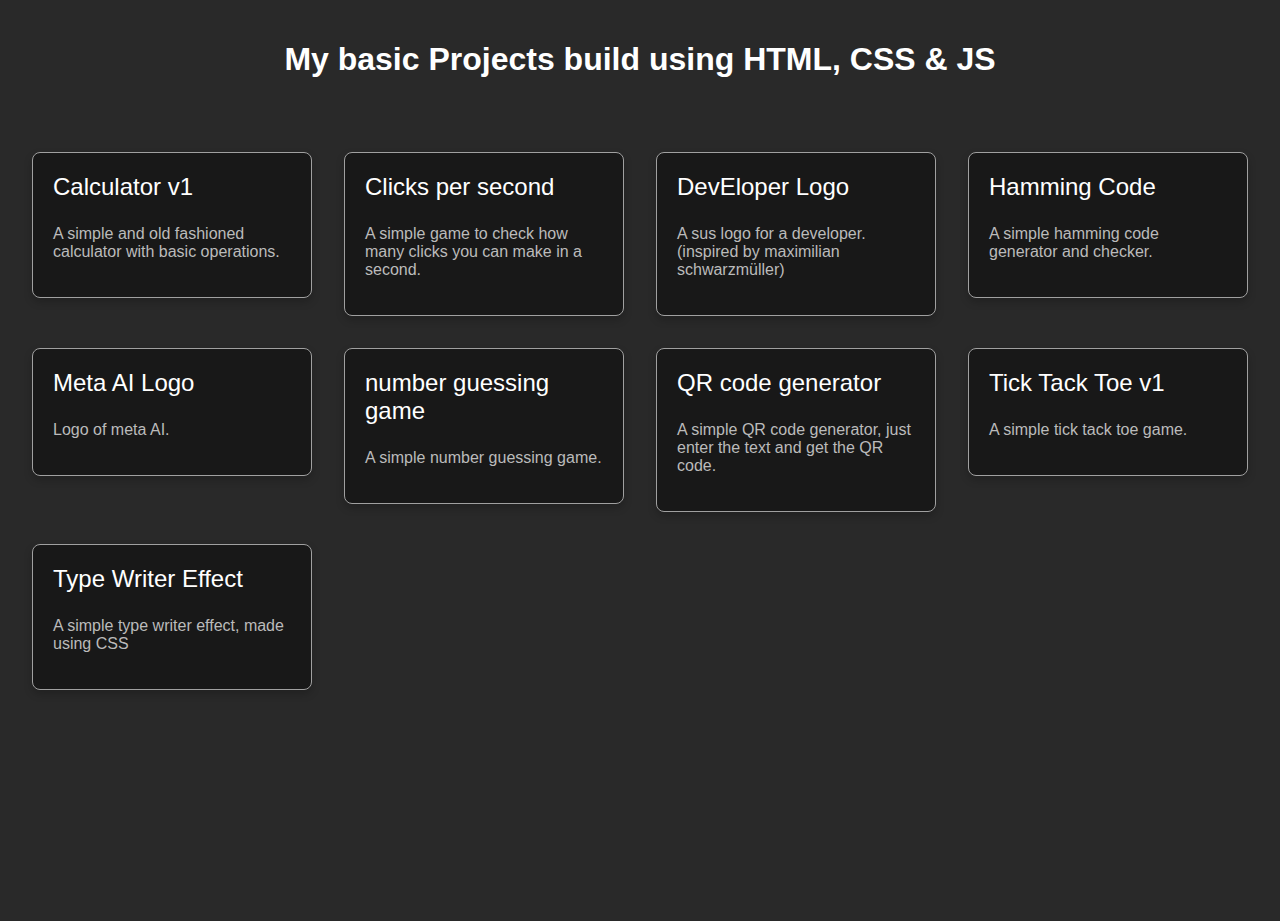
<file: index.html>
<!DOCTYPE html>
<html lang="en">

<head>
    <meta charset="UTF-8">
    <meta name="viewport" content="width=device-width, initial-scale=1.0">
    <title>My Projects</title>
    <style>
        body {
            background: #292929;
            color: #ffffff;
            font-family: Arial, sans-serif;
            margin: 0;
            padding: 0;
            min-height: 100vh;
        }

        :root {
            --ang: 0deg;
        }

        @property --ang {
            syntax: '<angle>';
            inherits: true;
            initial-value: 0deg;
        }

        .container {
            display: grid;
            grid-template-columns: repeat(auto-fill, minmax(280px, 1fr));
            gap: 2rem;
            padding: 2rem;
        }

        a {
            text-decoration: none;
            color: inherit;
        }

        .card {
            background-color: #181818;
            border: 1px solid #a0a0a0;
            border-radius: 0.5rem;
            padding: 1.25rem;
            box-shadow: 0 4px 8px rgba(0, 0, 0, 0.2);
            transition: 1s;

            position: relative;
            animation: spin 3s linear infinite;
        }

        .card::after {
            filter: blur(0.25rem);
        }

        .card1:hover::before,
        .card1:hover::after {
            content: '';
            position: absolute;
            top: 50%;
            left: 50%;
            transform: translate(-50%, -50%);
            width: 100%;
            height: 100%;
            border-radius: inherit;
            background: conic-gradient(from var(--ang), #00f7ff, transparent, #00f7ff, transparent, #00f7ff);
            z-index: -1;
            padding: 0.25rem;
        }

        .card2:hover::before,
        .card2:hover::after {
            content: '';
            position: absolute;
            top: 50%;
            left: 50%;
            transform: translate(-50%, -50%);
            width: 100%;
            height: 100%;
            border-radius: inherit;
            background: conic-gradient(from var(--ang), #00ff15, transparent, #00ff15, transparent, #00ff15);
            z-index: -1;
            padding: 0.25rem;
        }

        .card3:hover::before,
        .card3:hover::after {
            content: '';
            position: absolute;
            top: 50%;
            left: 50%;
            transform: translate(-50%, -50%);
            width: 100%;
            height: 100%;
            border-radius: inherit;
            background: conic-gradient(from var(--ang), #e5ff00, transparent, #e5ff00, transparent, #e5ff00);
            z-index: -1;
            padding: 0.25rem;
        }

        @keyframes spin {
            from {
                --ang: 0deg;
            }

            to {
                --ang: 360deg;
            }
        }

        .card h3 {
            font-size: 1.5rem;
            font-weight: normal;
            margin-top: 0;
        }

        .card p {
            color: #bbbbbb;
        }
    </style>
</head>

<body>
    <h1 style="text-align: center; padding: 20px;">My basic Projects build using HTML, CSS & JS</h1>
    <div class="container">
    </div>
</body>

<script>
    const projects = [
        {
            title: 'Calculator v1',
            description: 'A simple and old fashioned calculator with basic operations.',
            url: 'https://mohd-shamoon-04.github.io/hcj-mini-prjs/calc-v1/'
        },
        {
            title: 'Clicks per second',
            description: 'A simple game to check how many clicks you can make in a second.',
            url: 'https://mohd-shamoon-04.github.io/hcj-mini-prjs/cps/'
        },
        {
            title: 'DevEloper Logo',
            description: 'A sus logo for a developer.(inspired by maximilian schwarzmüller)',
            url: 'https://mohd-shamoon-04.github.io/hcj-mini-prjs/dev-logo/'
        },
        {
            title: 'Hamming Code',
            description: 'A simple hamming code generator and checker.',
            url: 'https://mohd-shamoon-04.github.io/hcj-mini-prjs/hamming-code/'
        },
        {
            title: 'Meta AI Logo',
            description: 'Logo of meta AI.',
            url: 'https://mohd-shamoon-04.github.io/hcj-mini-prjs/meta-ai/'
        },
        {
            title: 'number guessing game',
            description: 'A simple number guessing game.',
            url: 'https://mohd-shamoon-04.github.io/hcj-mini-prjs/num-guess/'
        },
        {
            title: 'QR code generator',
            description: 'A simple QR code generator, just enter the text and get the QR code.',
            url: 'https://mohd-shamoon-04.github.io/hcj-mini-prjs/qr-gen/'
        },
        {
            title: 'Tick Tack Toe v1',
            description: 'A simple tick tack toe game.',
            url: 'https://mohd-shamoon-04.github.io/hcj-mini-prjs/tick-tack-v1/'
        },
        {
            title: 'Type Writer Effect',
            description: 'A simple type writer effect, made using CSS',
            url: 'https://mohd-shamoon-04.github.io/hcj-mini-prjs/typewriter-css/'
        }
    ]
    const container = document.querySelector('.container');
    projects.forEach((project, index) => {
        const link = document.createElement('a');
        link.href = project.url;
        const card = document.createElement('div');
        card.classList.add('card');
        card.classList.add(`card${index % 3 + 1}`);
        card.innerHTML = `
            <h3>${project.title}</h3>
            <p>${project.description}</p>
        `;
        link.appendChild(card);
        container.appendChild(link);
    });
</script>

</html>
</file>
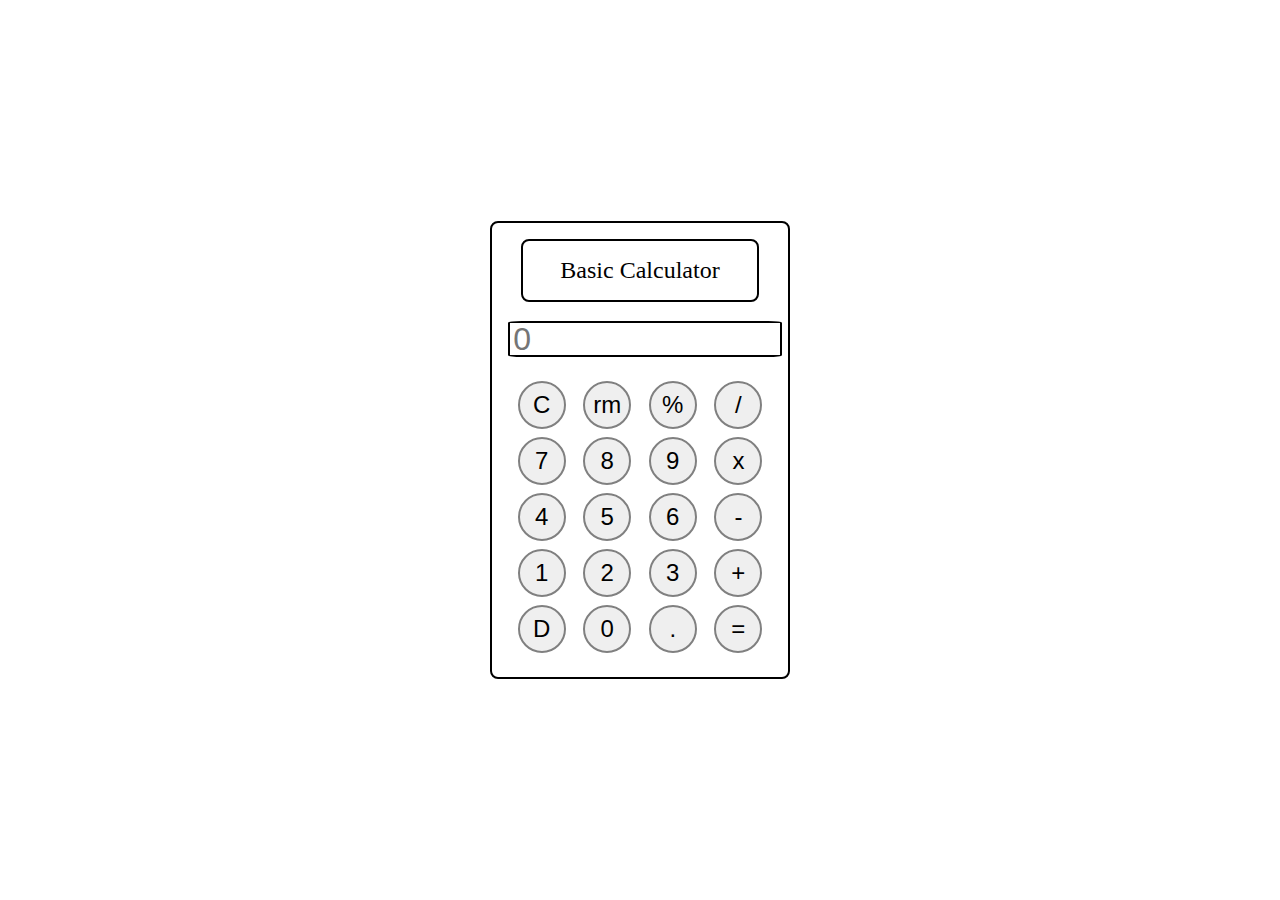
<file: calc-v1/index.html>
<!DOCTYPE html>
<html lang="en">

<head>
    <meta charset="UTF-8">
    <meta name="viewport" content="width=device-width, initial-scale=1.0">
    <title>Calculator</title>
    <link rel="stylesheet" href="./styles.css">
    <script src="./scripts.js"></script>
</head>

<body>
    <div class="cal">
        <p class="text">Basic Calculator</p>
        <form name="form">
            <input type="text" name="display" id="result" placeholder="0">
            <!-- . -->
            <div class="row">
                <input class="btn" type="button" value="C" onclick="form.display.value='' ">
                <input class="btn" type="button" value="rm" onclick="form.display.value=remove(form.display.value)">
                <input class="btn" type="button" value="%" onclick="form.display.value=symbol(form.display.value, '%')">
                <input class="btn" type="button" value="/" onclick="form.display.value=symbol(form.display.value, '/')">
            </div>
            <!-- . -->
            <div class="row">
                <input class="btn" type="button" value="7" onclick="form.display.value+=7">
                <input class="btn" type="button" value="8" onclick="form.display.value+=8">
                <input class="btn" type="button" value="9" onclick="form.display.value+=9">
                <input class="btn" type="button" value="x" onclick="form.display.value=symbol(form.display.value, '*')">
            </div>
            <!-- . -->
            <div class="row">
                <input class="btn" type="button" value="4" onclick="form.display.value+=4">
                <input class="btn" type="button" value="5" onclick="form.display.value+=5">
                <input class="btn" type="button" value="6" onclick="form.display.value+=6">
                <input class="btn" type="button" value="-" onclick="form.display.value=symbol(form.display.value, '-')">
            </div>
            <!-- . -->
            <div class="row">
                <input class="btn" type="button" value="1" onclick="form.display.value+=1">
                <input class="btn" type="button" value="2" onclick="form.display.value+=2">
                <input class="btn" type="button" value="3" onclick="form.display.value+=3">
                <input class="btn" type="button" value="+" onclick="form.display.value=symbol(form.display.value, '+')">
            </div>
            <!-- . -->
            <div class="row">
                <input class="btn" type="button" value="D" onclick="modeToggle()">
                <input class="btn" type="button" value="0" onclick="form.display.value+=0">
                <input class="btn" type="button" value="." onclick="form.display.value=symbol(form.display.value, '.')">
                <input class="btn" type="button" value="=" onclick="form.display.value=eval(form.display.value)">
            </div>
            <!-- . -->
        </form>
    </div>
</body>

</html>
</file>
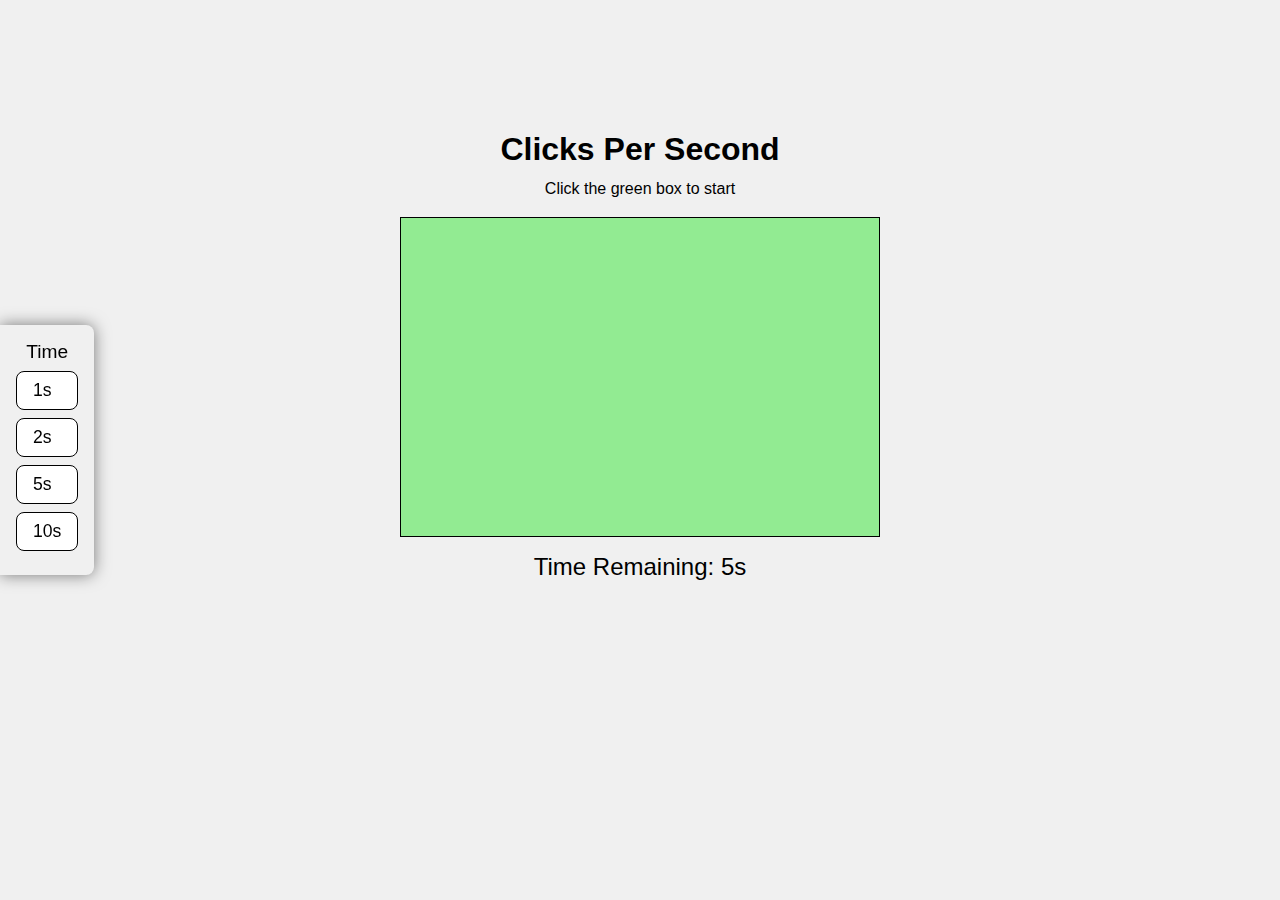
<file: cps/index.html>
<!DOCTYPE html>
<html lang="en">

<head>
    <meta charset="UTF-8">
    <meta name="viewport" content="width=device-width, initial-scale=1.0">
    <title>CPS</title>
    <link rel="stylesheet" href="./styles.css">
    <script src="./script.js" defer></script>
</head>

<body>
    <div class="leftNav">
        <p>Time</p>
        <li>1</li>
        <li>2</li>
        <li>5</li>
        <li>10</li>
    </div>
    <h1>Clicks Per Second</h1>
    <p>Click the green box to start</p>
    <button id="clickable"></button>
    <div id="timer"><span>Time Remaining:</span> <span id="time">5</span><span>s</span></div>
    <div id="popup">
        <h2 id="message">Animal</h2>
        <p>Your score is <span id="cps">0</span> clicks per second</p>
        <button id="reset">Reset</button>
    </div>
</body>

</html>
</file>
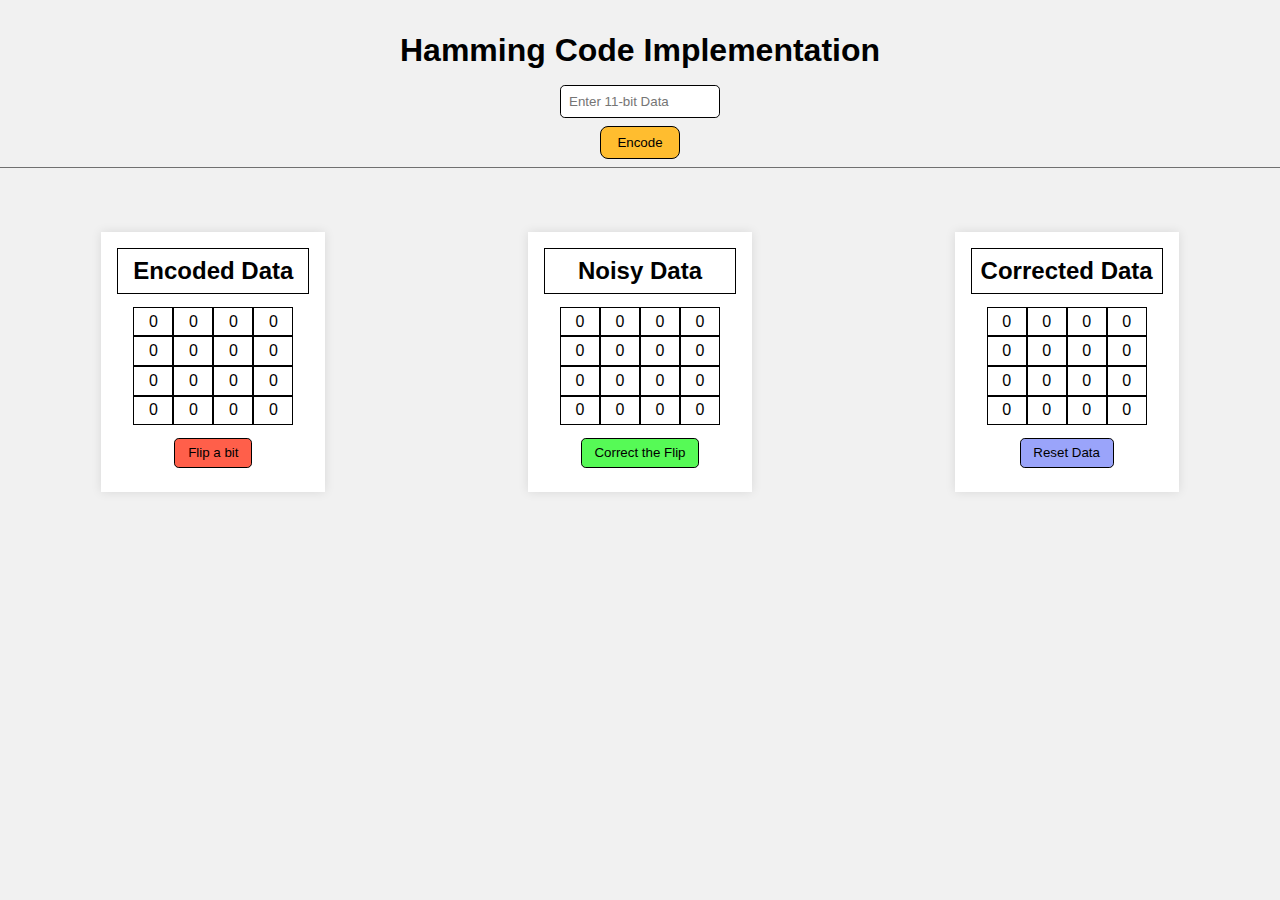
<file: hamming-code/index.html>
<!DOCTYPE html>
<html lang="en">

<head>
    <meta charset="UTF-8">
    <meta name="viewport" content="width=device-width, initial-scale=1.0">
    <title>Hamming code</title>
    <link rel="stylesheet" href="./styles.css">
    <script src="./script.js" defer></script>
</head>

<body>
    <div class="input">
        <h1>Hamming Code Implementation</h1>
        <input type="text" id="data" placeholder="Enter 11-bit Data">
        <button onclick="encode()">Encode</button>
    </div>
    <div class="row">
        <div class="data">
            <h2>Encoded Data</h2>
            <div class="matrix" id="iniData">
                <span>0</span>
                <span>0</span>
                <span>0</span>
                <span>0</span>
                <span>0</span>
                <span>0</span>
                <span>0</span>
                <span>0</span>
                <span>0</span>
                <span>0</span>
                <span>0</span>
                <span>0</span>
                <span>0</span>
                <span>0</span>
                <span>0</span>
                <span>0</span>                
            </div>
            <button id="bitflip" onclick="createNoise()" disabled>Flip a bit</button>
        </div>
        <div class="data">
            <h2>Noisy Data</h2>
            <div class="matrix" id="noisyData">
                <span>0</span>
                <span>0</span>
                <span>0</span>
                <span>0</span>
                <span>0</span>
                <span>0</span>
                <span>0</span>
                <span>0</span>
                <span>0</span>
                <span>0</span>
                <span>0</span>
                <span>0</span>
                <span>0</span>
                <span>0</span>
                <span>0</span>
                <span>0</span>
            </div>
            <button id="correctflip" onclick="freeNoise()" disabled>Correct the Flip</button>
        </div>
        <div class="data">
            <h2>Corrected Data</h2>
            <div class="matrix" id="resultData">
                <span>0</span>
                <span>0</span>
                <span>0</span>
                <span>0</span>
                <span>0</span>
                <span>0</span>
                <span>0</span>
                <span>0</span>
                <span>0</span>
                <span>0</span>
                <span>0</span>
                <span>0</span>
                <span>0</span>
                <span>0</span>
                <span>0</span>
                <span>0</span>
            </div>
            <button id="reset" onclick="resetData()">Reset Data</button>
        </div>
    </div>
</body>

</html>
</file>
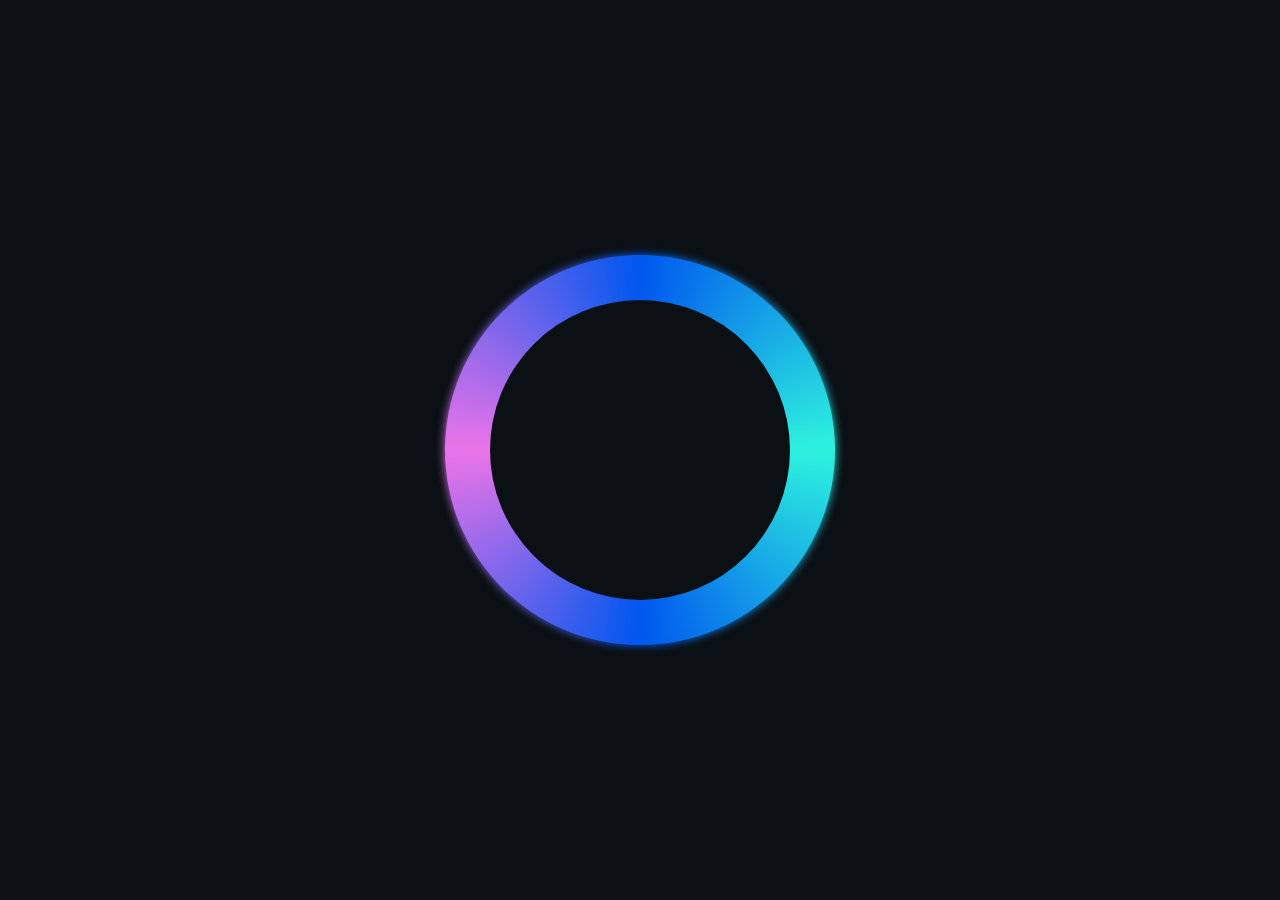
<file: meta-ai/index.html>
<!DOCTYPE html>
<html lang="en">

<head>
    <meta charset="UTF-8">
    <meta name="viewport" content="width=device-width, initial-scale=1.0">
    <title>Meta Ai Logo</title>
    <style>
        :root {
            --ang: 0deg;
        }

        body {
            margin: 0;
            padding: 0;
            background-color: #0B1014;
        }

        .centered {
            display: flex;
            justify-content: center;
            align-items: center;
            height: 100vh;
        }

        @property --ang {
            syntax: '<angle>';
            inherits: true;
            initial-value: 0deg;
        }

        .logo {
            width: 300px;
            height: 300px;
            border-radius: 50%;
            background-color: #0B1014;
            position: relative;
            animation: spin 5s linear infinite;
        }

        .logo::before, .logo::after {
            content: '';
            position: absolute;
            top: 50%;
            left: 50%;
            transform: translate(-50%, -50%);
            width: 100%;
            height: 100%;
            border-radius: inherit;
            background: conic-gradient(from var(--ang), #0057EF, #2DF2DE, #0057EF, #EB74E8, #0057EF);
            z-index: -1;
            padding: 45px;
        }

        .logo::after {
            filter: blur(5px);
        }

        @keyframes spin {
            from {
                --ang: 0deg;
            }

            to {
                --ang: 360deg;
            }
        }

        @media (max-width: 768px) {
            .logo {
                width: 250px;
                height: 250px;
            }

            .logo::before, .logo::after {
                padding: 40px;
            }
        }

        @media (max-width: 576px) {
            .logo {
                width: 200px;
                height: 200px;
            }

            .logo::before, .logo::after {
                padding: 35px;
            }
        }

        @media (max-width: 480px) {
            .logo {
                width: 150px;
                height: 150px;
            }

            .logo::before, .logo::after {
                padding: 30px;
            }
        }
    </style>
</head>

<body>
    <div class="centered">
        <div class="logo"></div>
    </div>
</body>

</html>
</file>
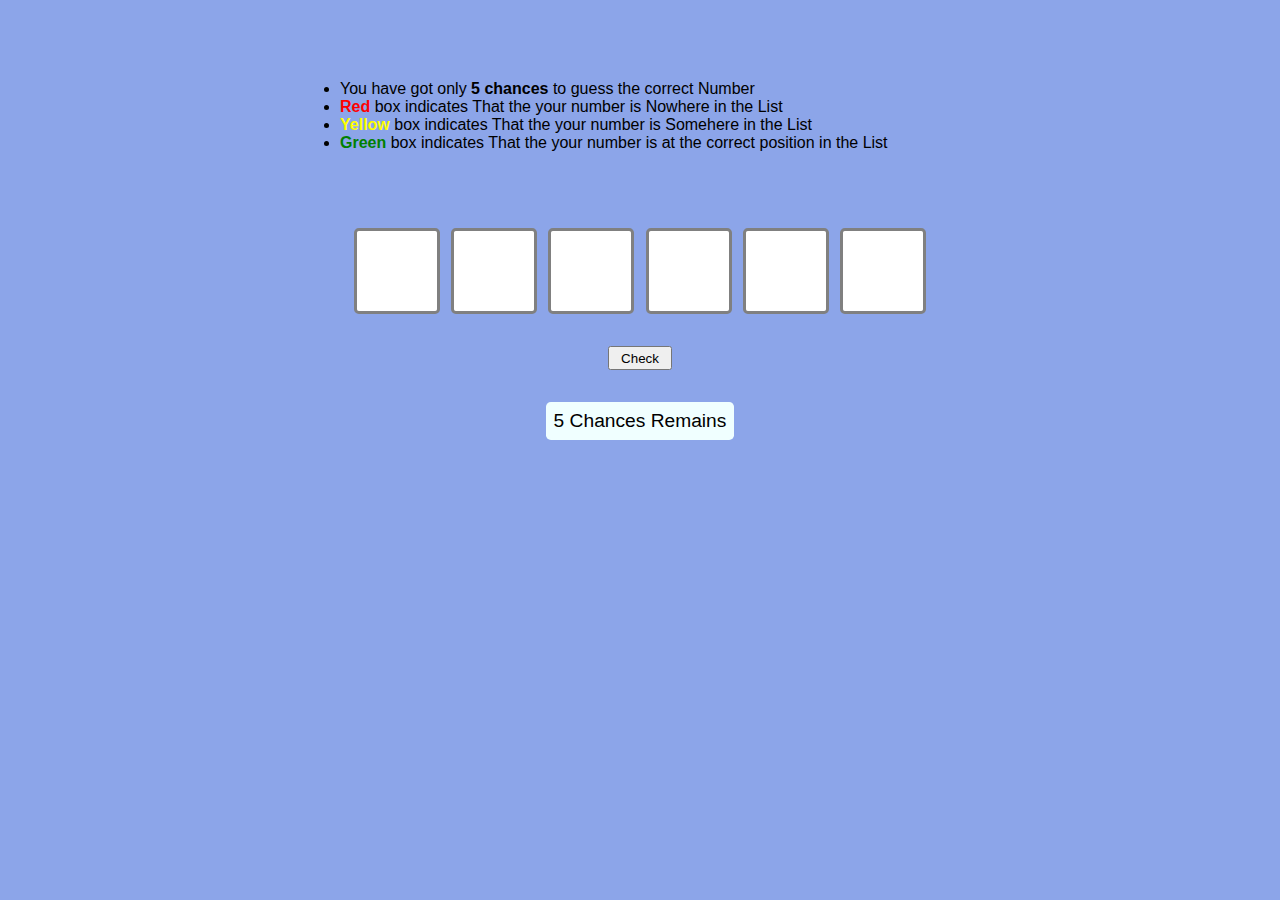
<file: num-guess/index.html>
<!DOCTYPE html>
<html lang="en">

<head>
    <meta charset="UTF-8">
    <meta name="viewport" content="width=device-width, initial-scale=1.0">
    <title>Number Guess</title>
    <link rel="stylesheet" href="./styles.css">
</head>

<body>
    <header></header>
    <div class="main">
        <div class="container">
            <div class="instruct">
                <li>You have got only <span>5 chances</span> to guess the correct Number</li>
                <li><span class="Red">Red</span> box indicates That the your number is Nowhere in the List</li>
                <li><span class="Yellow">Yellow</span> box indicates That the your number is Somehere in the List</li>
                <li><span class="Green">Green</span> box indicates That the your number is at the correct position in the List</li>
            </div>
        </div>
        <div class="container">
            <input class="items" id="num0" type="number">
            <input class="items" id="num1" type="number">
            <input class="items" id="num2" type="number">
            <input class="items" id="num3" type="number">
            <input class="items" id="num4" type="number">
            <input class="items" id="num5" type="number">
        </div>
        <div class="container">
            <button class="centered" id="fetch">Check</button>
        </div>
        <div class="container">
            <p id="status">5 Chances Remains</p>
        </div>
    </div>
    <footer></footer>
    <script src="./script.js"></script>
</body>

</html>
</file>
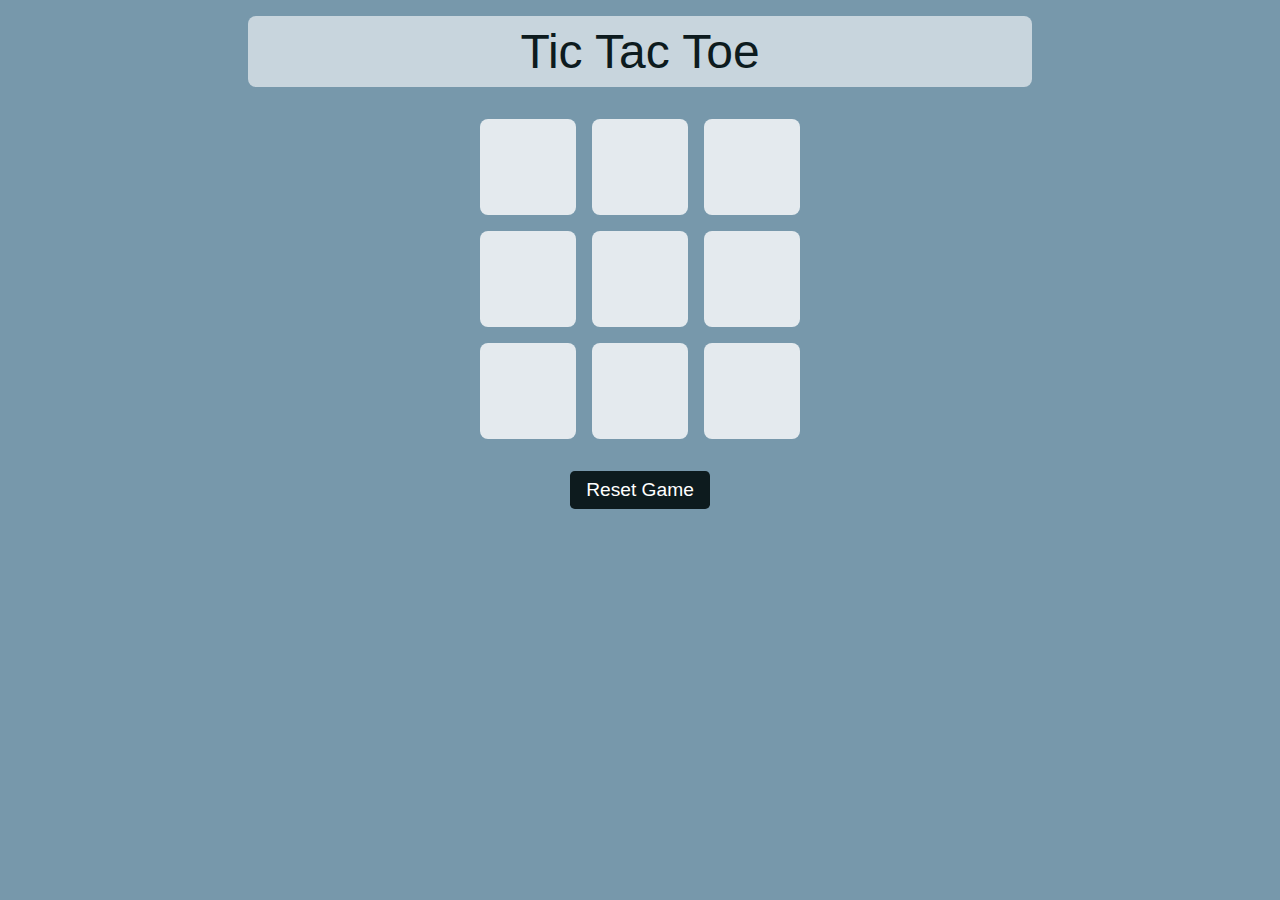
<file: tick-tack-v1/index.html>
<!DOCTYPE html>
<html lang="en">

<head>
    <meta charset="UTF-8">
    <meta name="viewport" content="width=device-width, initial-scale=1.0">
    <title>Tic Tac Toe</title>
    <link rel="stylesheet" href="styles.css">
</head>

<body>
    <div class="container">
        <h1>Tic Tac Toe</h1>
        <div class="game">
            <button class="btn"></button>
            <button class="btn"></button>
            <button class="btn"></button>
            <button class="btn"></button>
            <button class="btn"></button>
            <button class="btn"></button>
            <button class="btn"></button>
            <button class="btn"></button>
            <button class="btn"></button>
        </div>
        <button id="reset" class="switch">Reset Game</button>
        <button id="newGame" class="switch hide">New Game</button>
        <p id="win-message" class="hide"></p><!--Player X / O won-->
    </div>
    <script src="./script.js"></script>
</body>

</html>
</file>
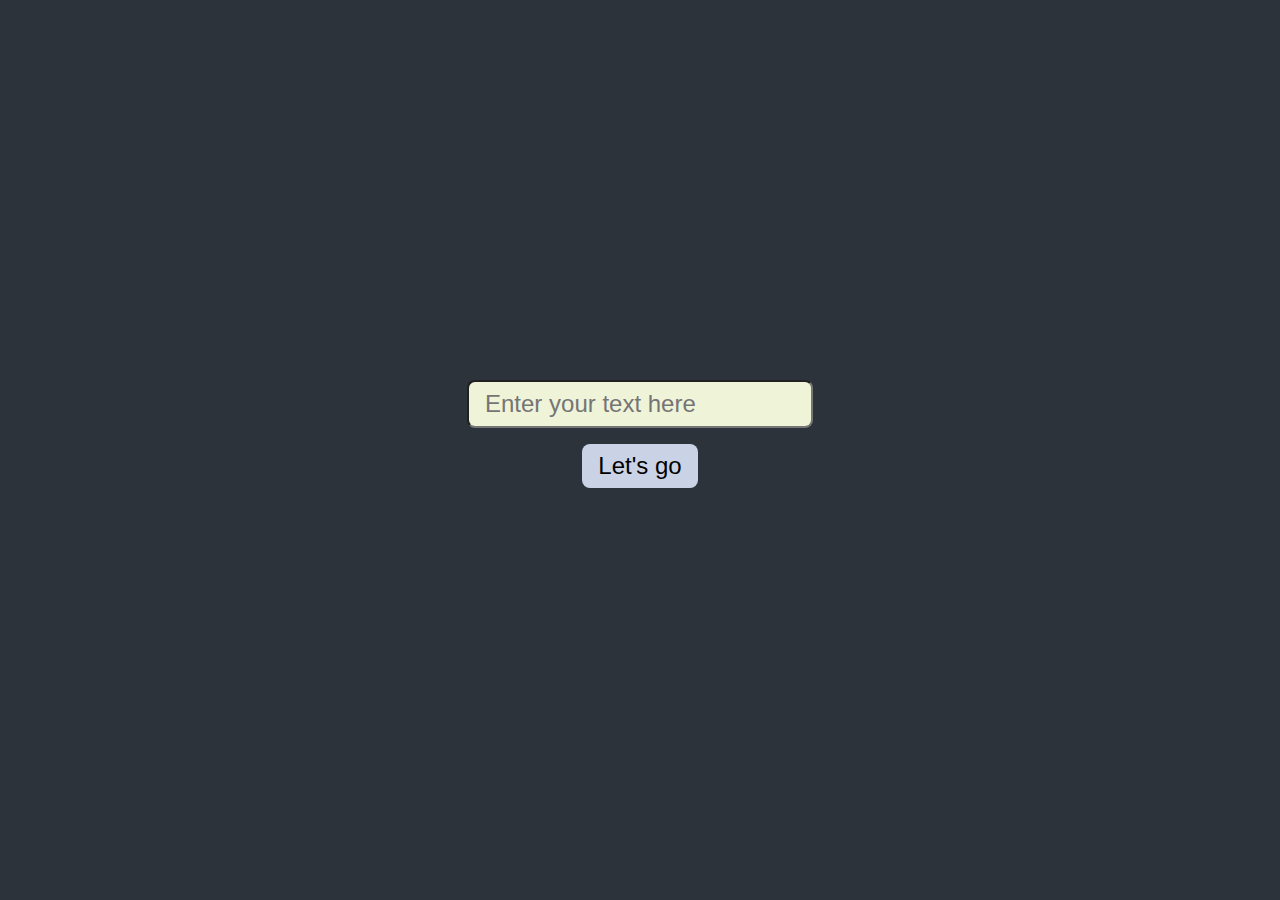
<file: typewriter-css/index.html>
<!DOCTYPE html>
<html lang="en">
<head>
    <meta charset="UTF-8">
    <meta name="viewport" content="width=device-width, initial-scale=1.0">
    <title>typewriter effect using CSS only</title>
    <link rel="stylesheet" href="./styles.css">
</head>
<body>
    <input type="text" placeholder="Enter your text here" id="message">
    <input type="button" value="Let's go" id="button">
    <div class="text">
        <p id="result"></p>
    </div>
    <script src="./app.js"></script>
</body>
</html>
</file>
<file: calc-v1/styles.css>
*{
    margin: 0;
    padding: 0;
    font-size: 16px;
}

body{
    display: flex;
    justify-content: center;
    align-items: center;
    /* padding: 20vh 0; */
    /* margin: 1rem auto; */
    height: 100vh; /* Full viewport height */
}

.text{
    font-size: 1.5rem;
    text-align: center;
    margin: 0 auto 1.2rem;
    box-sizing: border-box;
    padding: 1rem ;
    width: 90%;
    height: auto;
    border: 2px solid black;
    border-radius: 0.5rem;
}

.cal{
    margin: 0 auto;
    box-sizing: border-box;
    padding: 1rem ;
    width: 300px;
    height: auto;
    border: 2px solid black;
    border-radius: 0.5rem;
}

.row{
    display: flex;
    gap: 0.5rem;
    justify-content: space-evenly;
    margin: 0.5rem auto;
}
input{
    width: 3rem;
    height: 3rem;
}

input[type="text"]{
    margin: 0px auto 1rem;
    width: 100%;
    height: 2rem;
    border: 2px solid;
    border-radius: 5%;
    font-size: 2rem;
    padding: 0 0.2rem;
    transition: background-color 0.4s ease, transform 0.4s ease;
}

input[type="text"]:hover{
    background-color: #e9d8b9;
    color: #202020;
    transform: scale(1.05);
}

input[type="button"]{
    font-size: 1.5rem;
    border: 2px solid grey;
    border-radius: 50%;
    transition: background-color 0.3s ease, transform 0.3s ease;

}

input[type="button"]:hover{
    background-color: #2e2d2d;
    color: #d3d3d3;
    border: 2px solid #d3d3d3;
}

/* to be incorporated later on*/

.dark-body {
    background-color: #2e2d2d;
    color: #f0f0f0;
}
.dark-text{
    background-color: #d3d3d3;
    color: #2e2d2d;
    border: 2px solid rgb(255, 255, 255);

}
.dark-button {
    background-color: #d3d3d3;
    color: #2e2d2d;
    border: 2px solid rgb(218, 218, 218);
}

.dark-divs{
    border: 2px solid rgb(218, 218, 218);
}
</file>
<file: cps/styles.css>
* {
    margin: 0;
    padding: 0;
    box-sizing: border-box;
}

body {
    display: flex;
    justify-content: center;
    align-items: center;
    flex-direction: column;
    height: 80vh;
    background-color: #f0f0f0;
    font-family: Arial, sans-serif;
}

h1 {
    text-align: center;
    margin-bottom: 0.8rem;
}

p {
    text-align: center;
    margin-bottom: 1.2rem;
}

#clickable {
    width: 30rem;
    height: 20rem;
    border: 1px solid #000;
    background-color: rgba(115, 233, 115, 0.75);
    margin: 0 auto;
    cursor: pointer;
}

#clickable:active {
    background-color: rgba(115, 233, 115, 0.5);
}

#timer {
    text-align: center;
    font-size: 1.5rem;
    margin: 1rem auto 0.5rem;
}

#reset {
    display: block;
    font-size: 1rem;
    margin: 0 auto;
    padding: 10px 20px;
    background-color: #f0f0f0;
    border: 1px solid #000;
    cursor: pointer;
    display: none;
    /* animation: delay 1s ease; */
}

@keyframes delay {
    0% {
        opacity: 0;
    }

    100% {
        opacity: 1;
    }
}

#popup {
    display: none;

    position: fixed;
    top: 40%;
    left: 50%;
    transform: translate(-50%, -50%);

    box-shadow: 0 0 1rem rgba(0, 0, 0, 0.5);

    /* display: flex; */
    justify-content: center;
    flex-direction: column;
    align-items: center;

    background-color: white;
    padding: 2rem;
    border-radius: 0.5rem;
    text-align: center;
    /* animation: popup 1s ease; */
}

@keyframes popup {
    0% {
        transform: translate(-50%, -50%) scale(0.8);
    }

    100% {
        transform: translate(-50%, -50%) scale(1);
    }
}

#message {
    margin-bottom: 0.8rem;
}

#cps {
    font-size: 2.1rem;
    font-weight: bold;
}

.leftNav {
    position: fixed;
    top: 50%;
    left: 0%;
    transform: translateY(-50%);
    background-color: #f0f0f0;
    padding: 1rem;
    border-radius: 0 0.5rem 0.5rem 0;
    box-shadow: 0 0 1rem rgba(0, 0, 0, 0.5);
}

.leftNav p {
    font-size: 1.2rem;
    margin-bottom: 0.5rem;
}

.leftNav li::after {
    content: 's';
}

.leftNav li {
    list-style: none;
    padding: 0.5rem 1rem;
    margin-bottom: 0.5rem;
    cursor: pointer;
    font-size: 1.1rem;
    background-color: #fff;
    border: 1px solid #000;
    border-radius: 0.5rem;
}

.leftNav li:hover {
    background-color: #555555;
    color: #fff;
}

@media screen and (max-width: 768px) {
    #clickable {
        width: 20rem;
        height: 15rem;
    }

    #timer {
        font-size: 1.2rem;
    }

    #reset {
        font-size: 0.9rem;
    }

    #popup {
        width: 80%;
        min-height: 35%;
        padding: 1rem;
    }

    #message {
        font-size: 1.2rem;
    }

    #cps {
        font-size: 1.8rem;
    }

    .leftNav {
        display: flex;
        align-items: center;
        gap: 0.5rem;
        top: auto;
        bottom: 0;
        left: 50%;
        transform: translateX(-50%);
        border-radius: 0.5rem 0.5rem 0 0;
    }
}

@media screen and (max-width: 425px) {
    #clickable {
        width: 15rem;
        height: 10rem;
    }

    #timer {
        font-size: 1rem;
    }

    #reset {
        font-size: 0.8rem;
    }

    #popup {
        width: 95%;
        min-height: 30%;
        padding: 0.8rem;
    }

    #message {
        font-size: 1rem;
    }

    #cps {
        font-size: 1.5rem;
    }

    .leftNav li {
        padding: 0.3rem 0.6rem;
    }
}
</file>
<file: hamming-code/styles.css>
*{
    margin: 0;
    padding: 0;
    box-sizing: border-box;
}

body{
    font-family: 'Poppins', sans-serif;
    background-color: #f1f1f1;
}

.input{
    width: 100%;
    display: flex;
    justify-content: center;
    align-items: center;
    flex-direction: column;
    margin: 2rem auto;
    border-bottom: 1px solid #707070;
    text-align: center;
}

.input h1{
    margin: 0 auto 1rem;
}

.input input{
    width: 10rem;
    padding: 0.5rem;
    border: 1px solid #000;
    border-radius: 0.3rem;
    outline: none;
    margin-bottom: 0.5rem;
}

.input button{
    padding: 0.5rem 1rem;
    border: 1px solid #000;
    border-radius: 0.5rem;
    background-color: #ffbd2f;
    color: #000;
    cursor: pointer;
    margin-bottom: 0.5rem ;
}

.input button:hover{
    background-color: #ffdb58;
}
/* done */

.row{
    display: flex;
    flex-wrap: wrap;
    justify-content: space-around;
    align-items: center;
    margin: 1rem auto;
}

.data{
    padding: 1rem;
    margin: 2rem auto;
    width: 14rem;
    background-color: #fff;
    box-shadow: 0 0 10px rgba(0, 0, 0, 0.1);
    text-align: center;
}

.data h2{
    text-align: center;
    padding: 0.5rem;
    border: 1px solid #000;
}

.data button{
    /* width: 100%; */
    margin-bottom: 0.5rem;
    padding: 0.4rem 0.8rem;
    border: 1px solid #000;
    color: #000;
    border-radius: 0.3rem;
    cursor: pointer;
}

button{
    transition: 0.3s;
}

#bitflip{
    background-color: #ff5f4a;
}

#bitflip:hover{
    background-color: #ff8f80;
}

#correctflip{
    background-color: #56fa56;
}

#correctflip:hover{
    background-color: #8bff8b;
}

#reset{
    background-color: #9aa4fa;
}

#reset:hover{
    background-color: #bcc3ff;
}

.matrix{
    padding: 0.8rem 1rem;
    display: grid;
    grid-template-columns: repeat(4, 1fr);
}

.matrix span{
    text-align: center;
    padding: 0.3rem 0.1rem;
    border: 1px solid #000;
}
</file>
<file: num-guess/styles.css>
* {
    margin: 0;
    padding: 0;
}

span{
    font-weight: 600;
    font-family :'Lucida Sans', 'Lucida Sans Regular', 'Lucida Grande', 'Lucida Sans Unicode', Geneva, Verdana, sans-serif;
}

.Red{
    color: red;
}

.Yellow{
    color: yellow;
}

.Green{
    color: green;
}

body {
    font-size: 16px;
    font-family :Arial, Helvetica, sans-serif;
    width: 100%;
    height: 100%;
    background-color: rgb(140, 165, 233);
}

.container{
    display: flex;
    justify-content: center;
    align-items: center;
    /* border: 1px solid black; */
    margin: 1rem auto;
    gap: 0.7rem;
}
.instruct{
    /* border: 1px solid black; */
    width: 600px;
    height: 100px;
    margin: 4rem auto 1rem;
}
.items{
    margin: 1rem 0;
    /* border: 1px solid black; */
    width: 5rem;
    height: 5rem;
}
input{
    text-align: center;
    border-radius: 0.3rem;
    border: 0.2rem solid grey;
    width: 5rem;
    height: 5rem;
}
.centered{
    width: 4rem;
    height: 1.5rem;
}
.container>p{
    background-color: azure;
    padding: 0.5rem;
    border-radius: 0.3rem;
    margin-top: 1rem;
    font-size: larger;
    color: rgb(0, 0, 0);
}
</file>
<file: tick-tack-v1/styles.css>
* {
    margin: 0;
    padding: 0;
    /* 7798AB - blueish */
    /* C3DBC5 - teal green */
    /* F2CEE6 - readish */
    /* E8DCB9 - yellowish */
    /* 0d1b1e - dark(use white as text) */
}

body {
    background-color: #7798ab;
    font-family: 'Lucida Sans', 'Lucida Sans Regular', 'Lucida Grande', 'Lucida Sans Unicode', Geneva, Verdana, sans-serif;

}

.container {
    display: flex;
    flex-direction: column;
    justify-content: center;
    align-items: center;
}

h1 {
    text-align: center;
    width: 60%;
    padding: 0.5rem;
    border-radius: 0.5rem;
    background-color: #c8d5dd;
    color: #0d1b1e;
    font-size: 3rem;
    margin: 1rem 0;
    font-weight: 500;
}

.game {
    display: grid;
    grid-template-columns: repeat(3, 1fr);
    grid-gap: 1rem;
    margin: 1rem 0;
}

.btn {
    font-weight: 700;
    font-size: 4rem;
    width: 6rem;
    height: 6rem;
    border : 0;
    border-radius: 0.5rem;
    background-color: rgba(256, 256, 256, 0.8);
}

.black{
    color: #0d1b1e;
}

.red{
    color: #ffa742;
}

.blue{
    color: #3f6cff;
}

.switch {
    background-color: #0d1b1e;
    color: #fff;
    padding: 0.5rem 1rem;
    border: 0;
    border-radius: 0.3rem;
    font-size: 1.2rem;
    cursor: pointer;
    margin: 1rem 0;
}

#win-message{
    font-weight: 600;
    font-family: 'Times New Roman', Times, serif;
    text-align: center;
    background-color: #f6ff78;
    color: #0b0c3b;
    padding: 0.5rem;
    /* height: 2rem; */
    border-radius: 0.5rem;
    width: 50%;
    font-size: 2.5rem;
    margin: 0.5rem 0 0;
}

.hide{
    display: none;
}

@media (max-width: 600px) {
    h1 {
        width: 90%;
        font-size: 2rem;
    }

    .btn {
        font-size: 1.5rem;
        width: 4rem;
        height: 4rem;
    }
    
    #win-message{
        font-size: 1.5rem;
        width: 80%;
    }
}
</file>
<file: typewriter-css/styles.css>
*{
    margin: 0;
    padding: 0;
    box-sizing: border-box;
}
body{
    font-family:'Courier New', Courier, monospace ;
    display: flex;
    flex-direction: column;
    justify-content: center;
    align-items: center;
    min-height: 100vh;
    background-color:rgb(45, 51, 58) ;
    color: white;
}

input{
    border-radius: 0.5rem;
    margin: 0.5rem auto;
    padding: 0.5rem 1rem;
    font-size: 1.5rem;
}

#message{
    background-color: rgb(239, 243, 216);
}

#button{
    background-color: rgb(202, 211, 230);
    border: none;
    cursor: pointer;
}

#button:hover{
    background-color: rgb(173, 182, 201);
    transition: 0.2s;
}

#result{
    margin-top: 2rem;
    font-size: 2rem;
    /* margin-inline: auto; */
    /* if margin-inline auto disabled then text remains fixed on LHS */
    /* if it is enabled then text rolls to lhs and rhs and is always centered */
    overflow: hidden;
    /* keeps on single line */
    white-space: nowrap;
    /* the cursor */
    border-right: 2px solid white;
    /* the cursor animation */
    animation: blink 1s step-end infinite;
}

.animate{
    /* animations */
    animation: typing 2s steps(22) forwards, blink 1s step-end infinite;
}

@keyframes typing {
    from {
        width: 0;
    }
    to {
        width: 100%;
    }
}
@keyframes blink {
    50% {
        border-color: transparent;
    }
}

@media screen and (max-width: 600px){
    #message{
        width: 80%;
        font-size: large;
    }
    #button{
        width: 40%;
        font-size: large;
    }
    #result{
        font-size: 1.2rem;
    }
    
}
</file>
